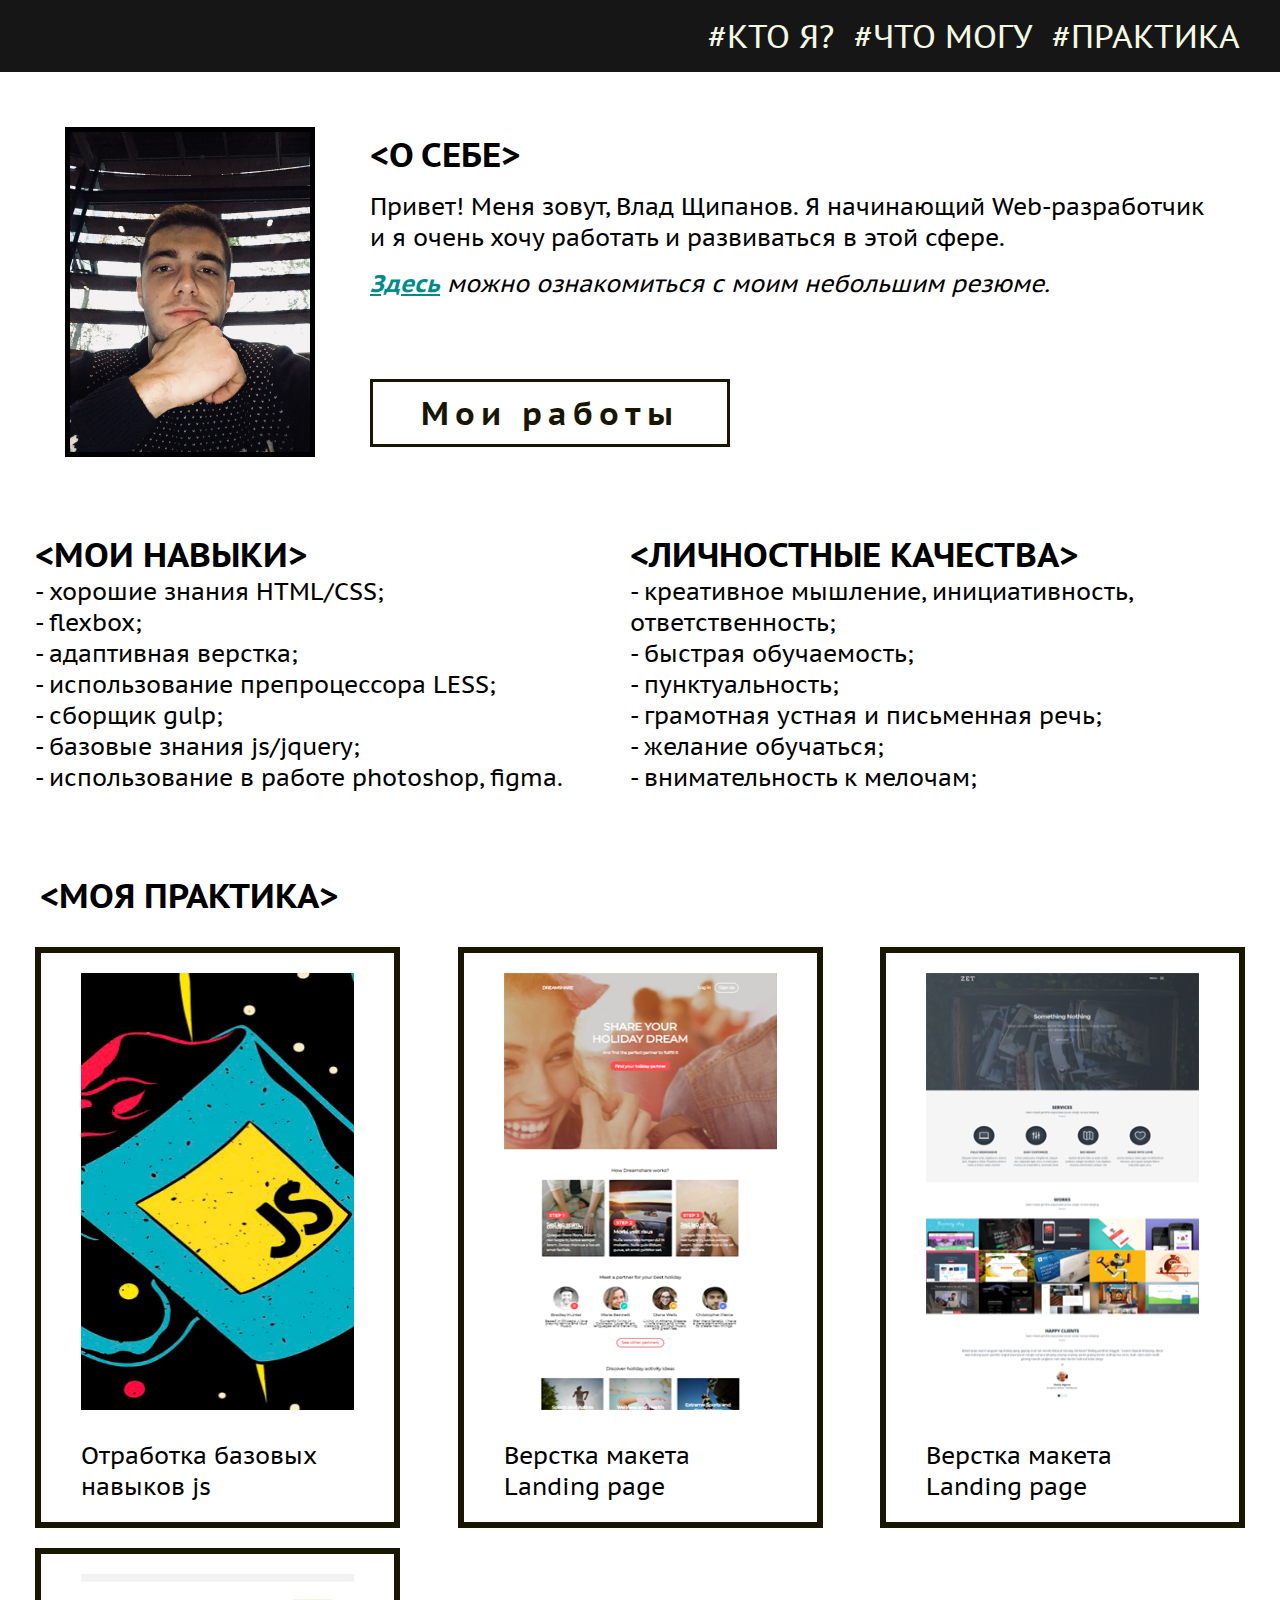
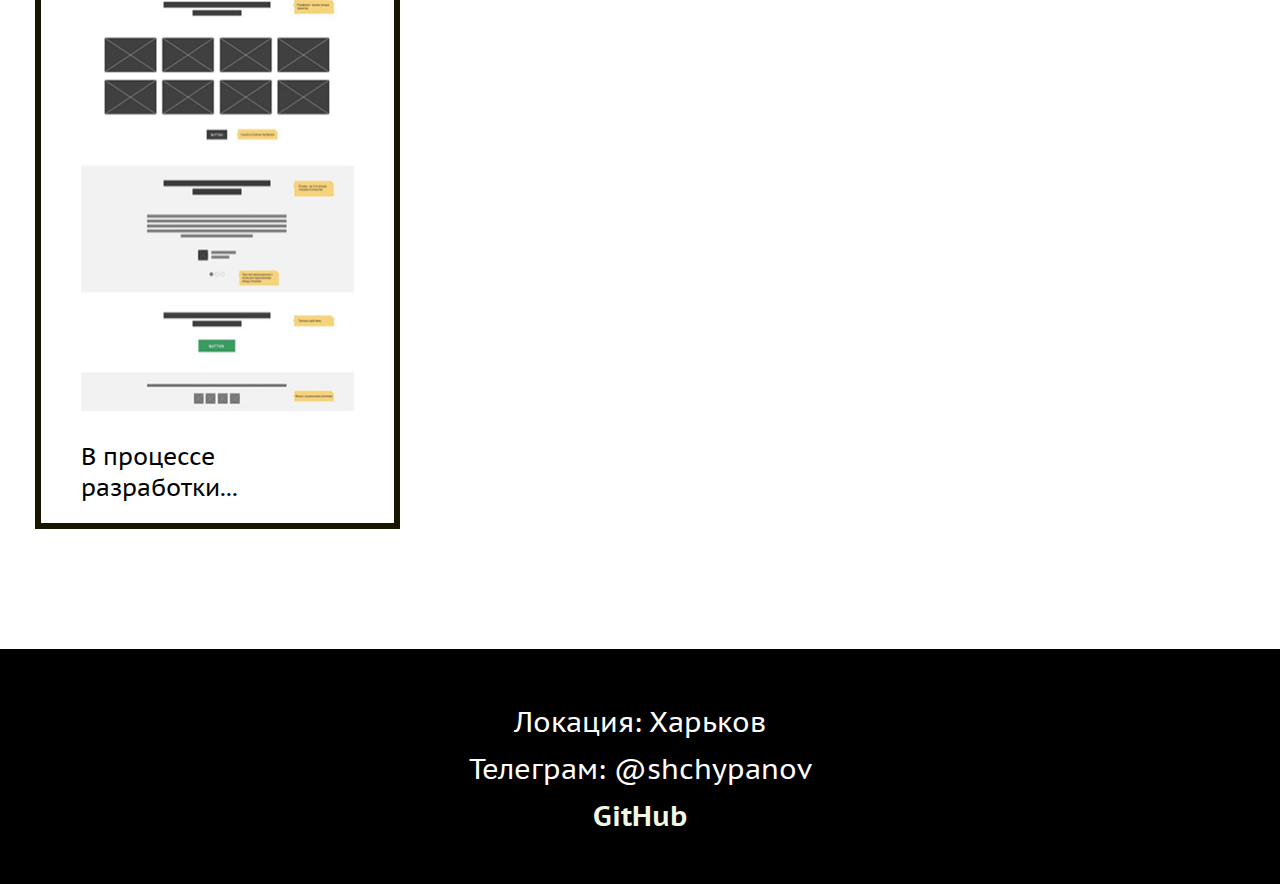
<file: index.html>
<!DOCTYPE html>
<html lang="ru">

<head>
  <meta charset="UTF-8">
  <meta name="viewport" content="width=device-width">
  <title>Начинающий Web-разработчик | Портфолио</title>
  <link href="https://fonts.googleapis.com/css?family=PT+Sans+Caption:400,700&amp;subset=cyrillic" rel="stylesheet">
  <link rel="stylesheet" href="css/styles.css">
    <meta charset="UTF-8">
    <meta name="viewport" content="width=device-width">
    <title>Web-разработчик | Портфолио</title>
    <link href="https://fonts.googleapis.com/css?family=PT+Sans+Caption:400,700&amp;subset=cyrillic" rel="stylesheet">
    <link rel="stylesheet" href="css/styles.css">
</head>

<body>
<div class="site-wrap">
  <header class="header">
    <div class="wrapper">
      <nav class="nav">
        <a href="#index" class="nav__item">#Кто я?</a>
        <a href="#skills" class="nav__item">#Что могу</a>
        <a href="#portfolio" class="nav__item">#Практика</a>
      </nav>
    </div> <!-- wrapper -->
  </header>
  <main class="main">
    <section class="about" id="index">
      <div class="wrapper">
        <img src="img/shchypanovvlad.jpg" width="960" height="1280" alt="Щипанов Владислав"
             class="about__photo">
        <div class="about-wrap-text">
          <h1 class="title">&lt;О себе&gt;</h1>
          <p class="about-wrap-text__text">Привет! Меня зовут, Влад Щипанов. Я начинающий Web-разработчик
            и я очень хочу
            работать и развиваться в этой сфере.</p>
          <p class="about-wrap-text__text about-wrap-text__text_resume"><a href="Щипанов Владислав.pdf">Здесь</a> можно
            ознакомиться с моим
            небольшим резюме.</p>
          <a href="#portfolio" class="about-wrap-text__btn btn-style">Мои работы</a>
        </div>
      </div> <!-- << wrapper -->
    </section> <!-- << about -->

    <div class="skills" id="skills">
      <div class="wrapper">
        <div class="skills-wrap">
          <ul class="skills-list">
            <li class="title">&lt;Мои навыки&gt;</li>
            <li class="skills-item">- хорошие знания HTML/CSS;</li>
            <li class="skills-item">- flexbox;</li>
            <li class="skills-item">- адаптивная верстка;</li>
            <li class="skills-item">- использование препроцессора LESS;</li>
            <li class="skills-item">- сборщик gulp;</li>
            <li class="skills-item">- базовые знания js/jquery;</li>
            <li class="skills-item">- использование в работе photoshop, figma.</li>
          </ul>
          <ul class="skills-list">
            <li class="title">&lt;Личностные качества&gt;</li>
            <li class="skills-item">- креативное мышление, инициативность, ответственность;</li>
            <li class="skills-item">- быстрая обучаемость;</li>
            <li class="skills-item">- пунктуальность;</li>
            <li class="skills-item">- грамотная устная и письменная речь;</li>
            <li class="skills-item">- желание обучаться;</li>
            <li class="skills-item">- внимательность к мелочам;</li>
          </ul>
        </div>
      </div> <!-- << wrapper -->
    </div> <!-- << skills -->

    <section class="portfolio" id="portfolio">
      <div class="wrapper">
        <h1 class="title">&lt;Моя практика></h1>
        <ul class="portfolio-list">
          <li>
            <a href="site/practiceJS/index.html" class="portfolio-item">
              <img src="img/practiceJS.jpg" alt="Практика JavaScript" class="portfolio-item__img">
              <span class="portfolio-item__note">Отработка базовых навыков js</span>
            </a>
          </li>
          <li>
            <a href="site/dreamshare/index.html" class="portfolio-item">
              <img src="img/img-1.png" alt="Верстка Landing Page" class="portfolio-item__img">
              <span class="portfolio-item__note">Верстка макета Landing page</span>
            </a>
          </li>
          <li>
            <a href="site/zet/index.html" class="portfolio-item">
              <img src="img/img-2.png" alt="Верстка Landing Page" class="portfolio-item__img">
              <span class="portfolio-item__note">Верстка макета Landing page</span>
            </a>
          </li>
          <li>
            <a href="#" class="portfolio-item">
              <img src="img/img-last.png" alt="Я над этим работаю" class="portfolio-item__img">
              <span class="portfolio-item__note">В процессе разработки...</span>
            </a>
          </li>
        </ul>
      </div> <!-- << wrapper -->
    </section> <!-- << portfolio -->

  </main>

  
        <footer class="footer">
            <div class="wrapper">
                <h2 class="title footer__title">&lt;Контакты&gt;</h2>
                <p class="footer__item">Локация: Харьков</p>
                <p class="footer__item">Телеграм: @shchypanov</p>
                <p class="footer__item"><a href="https://github.com/shchypanov">GitHub</a></p>
            </div>
        </footer>
    </div> <!-- << site-wrap -->
</body>

</html>
</file>
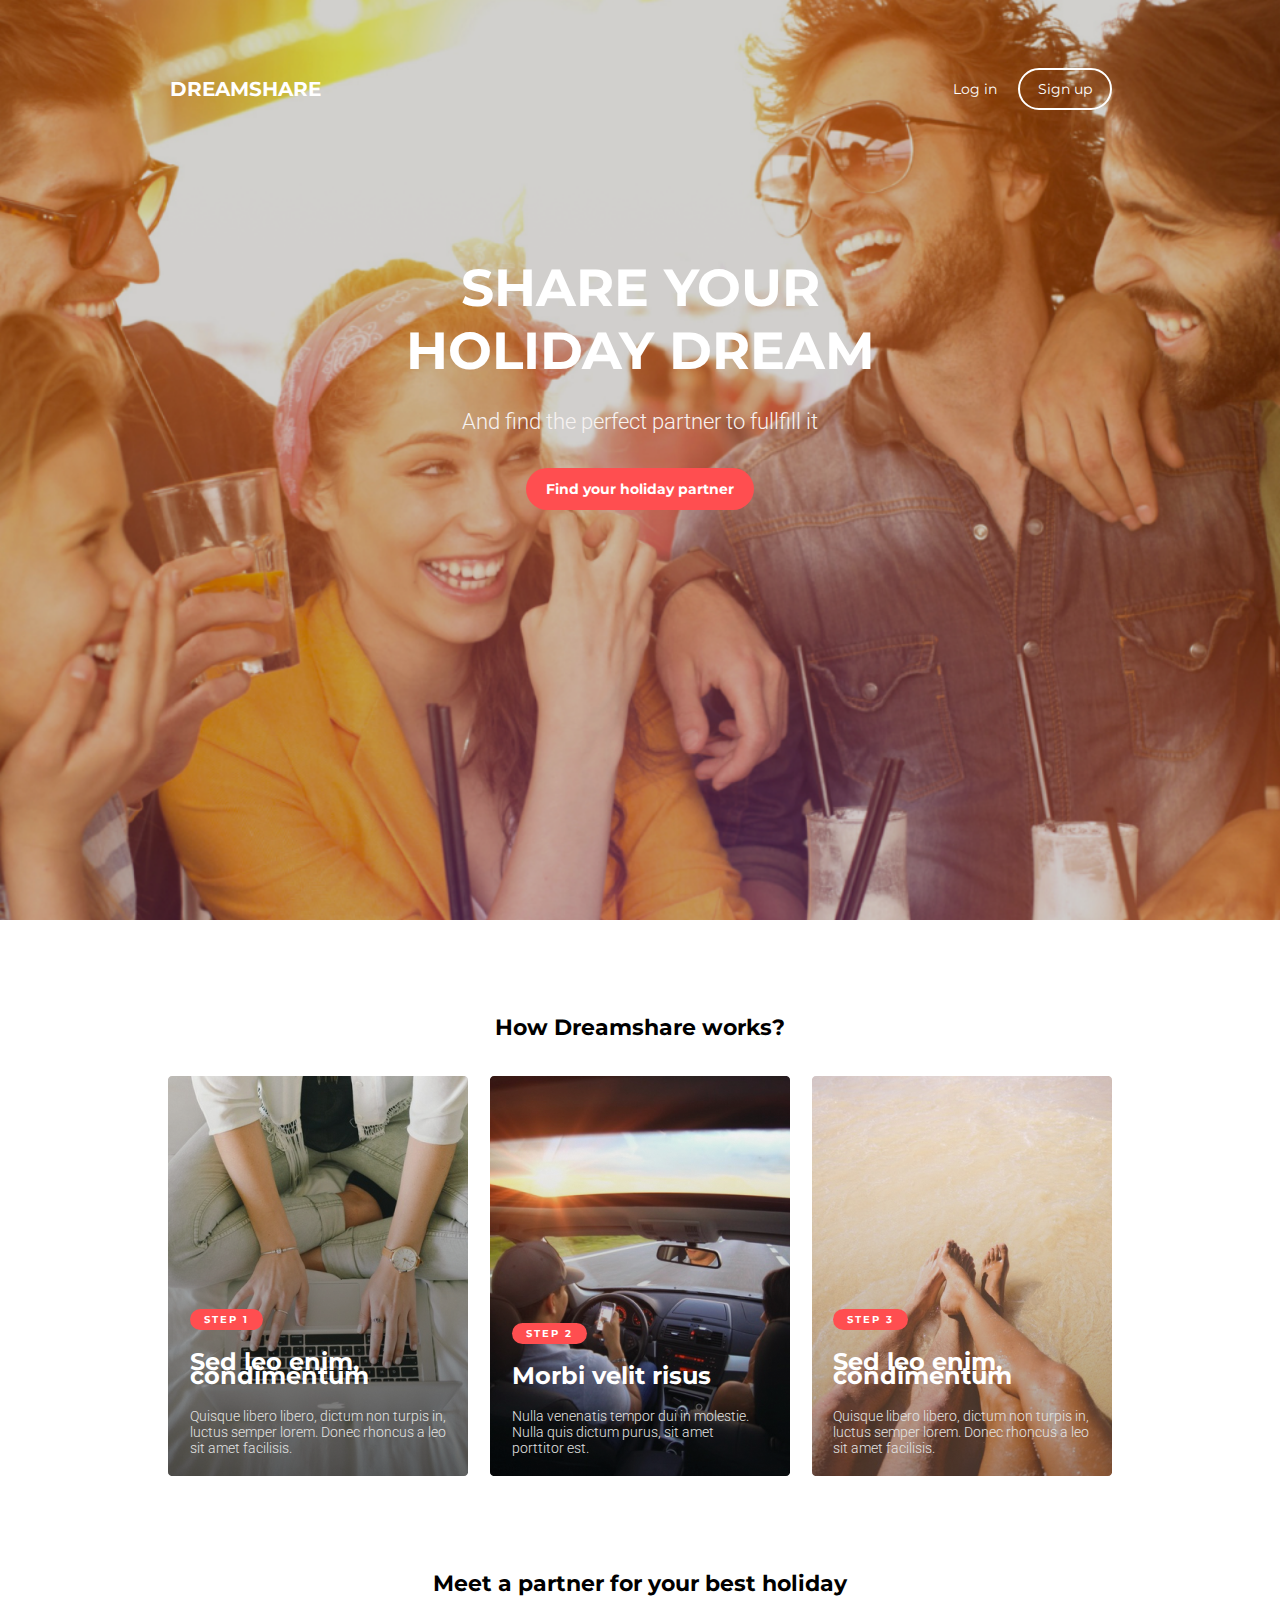
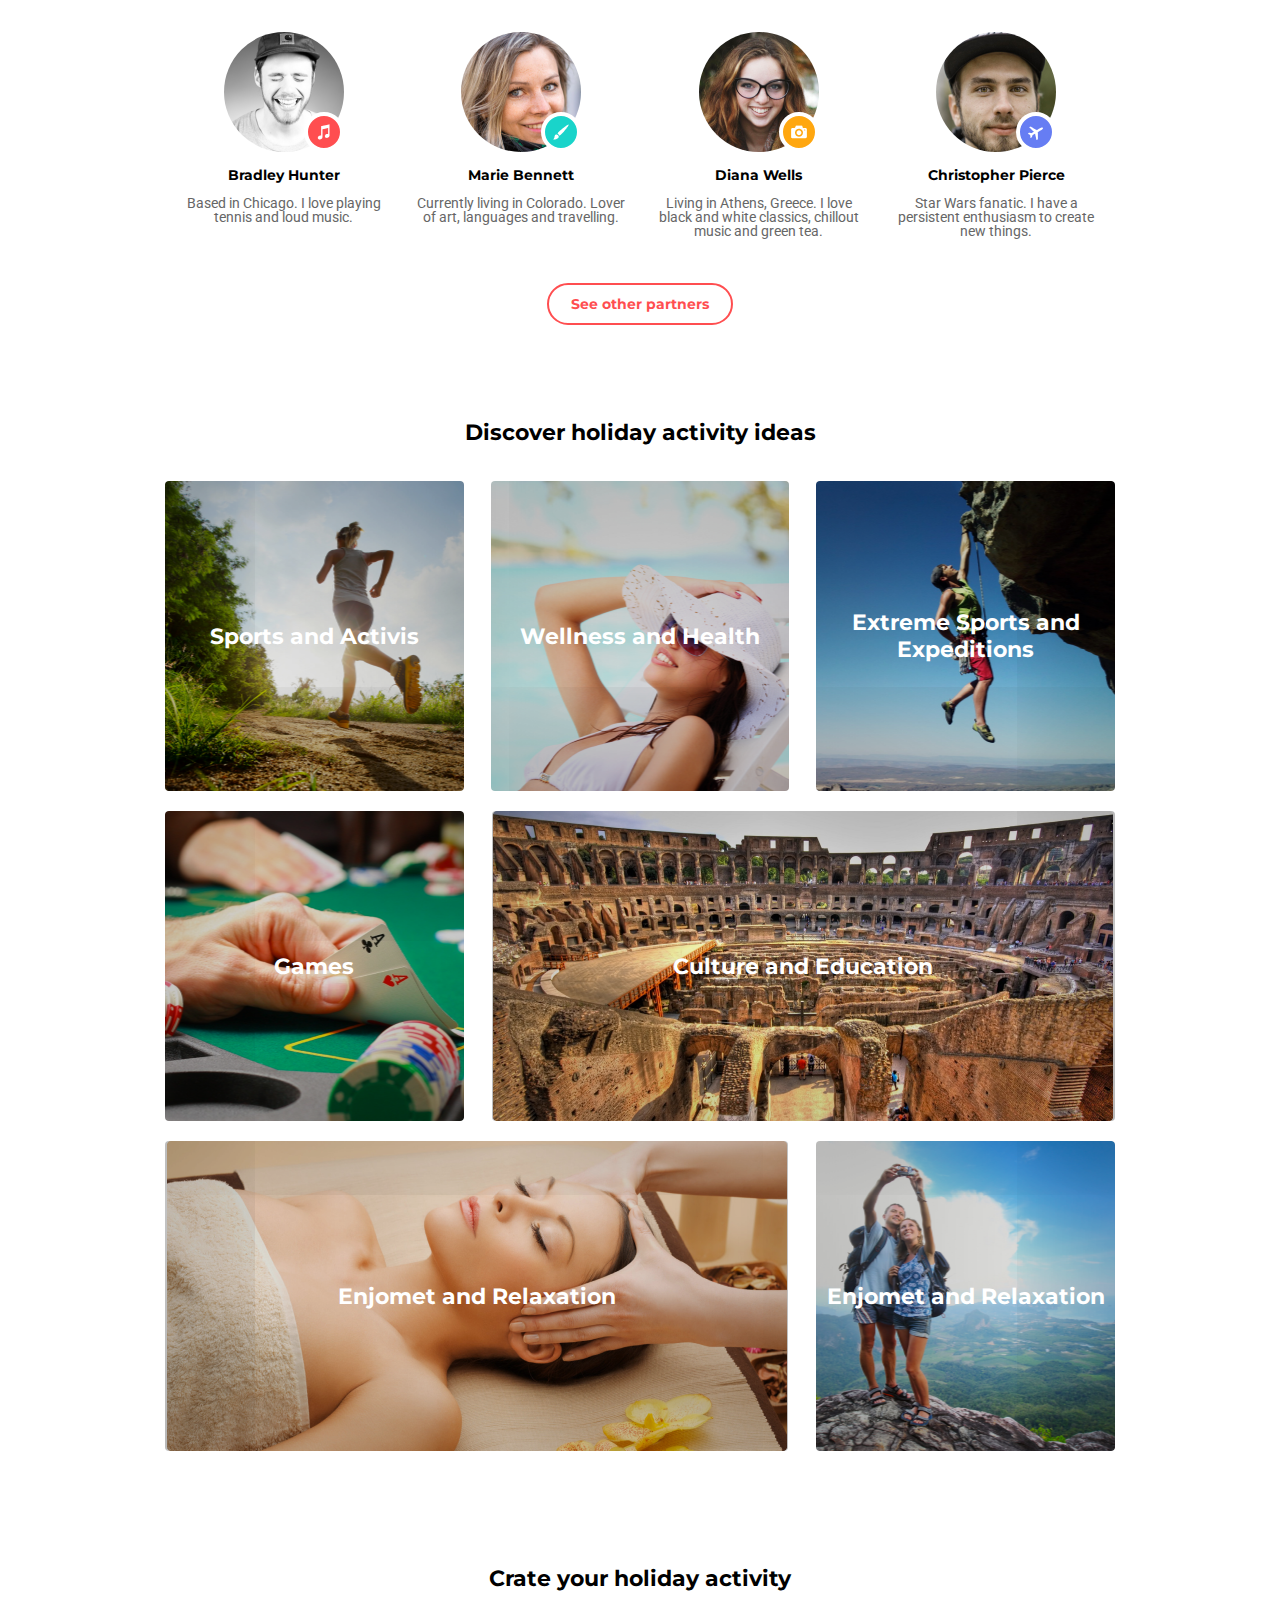
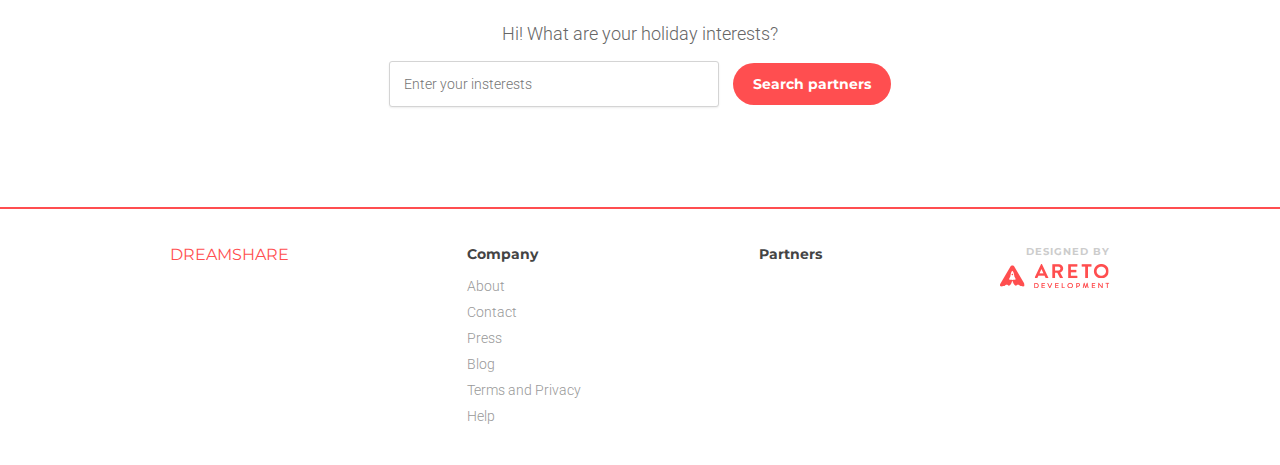
<file: site/dreamshare/index.html>
<!DOCTYPE html>
<html lang="ru">
<head>
    <meta charset="UTF-8">
    <meta name="viewport" content="width=device-width">
    <title>Grid</title>
    <link rel="stylesheet" href="css/styles.css">
    <link href="https://fonts.googleapis.com/css?family=Montserrat%7CRoboto:300,400" rel="stylesheet">
</head>
<body>
<div class="site-wrap">

    <!-- Header >> -->
    <header class="header">
        <div class="wrapper">
            <div class="top-header">
                <a href="#" class="logo-header">Dreamshare</a>
                <ul class="auth">
                    <li><a class="auth__item" href="#">Log in</a></li>
                    <li><a class="auth__item auth__item_active" href="#">Sign up</a></li>
                </ul>
            </div>

            <div class="middle-header">
                <h2 class="middle-header__title">SHARE YOUR HOLIDAY DREAM</h2>
                <span class="middle-header__text">And find the perfect partner to fullfill it</span>
                <a href="#" class="middle-header_btn red-btn">Find your holiday partner</a>
            </div>
        </div> <!-- << wrapper-->
    </header>
    <!-- << Header -->

    <!-- Main -->
    <main class="main">
        <!-- Section How it Works -->
        <section class="how-it-works">
            <div class="wrapper">

                <h1 class="section-title">How Dreamshare works?</h1>

                <ul class="steps">
                    <li class="step step_one">
                        <span class="step__label red-btn">Step 1</span>
                        <h2 class="step__title">Sed leo enim, condimentum</h2>
                        <p class="step__text">Quisque libero libero, dictum non turpis in, luctus semper lorem.
                            Donec rhoncus a leo sit amet facilisis.</p>
                    </li>
                    <li class="step step_two">
                        <span class="step__label red-btn">Step 2</span>
                        <h2 class="step__title">Morbi velit risus</h2>
                        <p class="step__text">Nulla venenatis tempor dui in molestie. Nulla quis dictum purus,
                            sit amet porttitor est.</p>
                    </li>
                    <li class="step step_three">
                        <span class="step__label red-btn">Step 3</span>
                        <h2 class="step__title">Sed leo enim, condimentum</h2>
                        <p class="step__text">Quisque libero libero, dictum non turpis in, luctus semper lorem.
                            Donec rhoncus a leo sit amet facilisis.</p>
                    </li>
                </ul>

            </div> <!-- << wrapper -->
        </section>
        <!-- << Section How it Works -->

        <!-- Section People -->
        <section class="people">
            <div class="wrapper">

                <h1 class="section-title">Meet a partner for your best holiday</h1>

                <ul class="people-list">
                    <li class="people-list__item">
                        <div class="people-list__item_photo-wrap people-list__item_photo-wrap-one">
                            <img class="people-list__item_photo" width="120" height="120" src="img/people1.png" alt="Bradley Hunter">
                        </div>
                        <h3 class="people-list__item_name">Bradley Hunter</h3>
                        <span class="people-list__item_text">Based in Chicago. I love playing tennis and loud music.</span>
                    </li>
                    <li class="people-list__item">
                        <div class="people-list__item_photo-wrap people-list__item_photo-wrap-two">
                            <img class="people-list__item_photo" width="120" height="120" src="img/people2.png" alt="Marie Bennett">
                        </div>
                        <h3 class="people-list__item_name">Marie Bennett</h3>
                        <span class="people-list__item_text">Currently living in Colorado. Lover of art, languages and
                              travelling.</span>
                    </li>
                    <li class="people-list__item">
                        <div class="people-list__item_photo-wrap people-list__item_photo-wrap-three">
                            <img class="people-list__item_photo" width="120" height="120" src="img/people3.png" alt="Diana Wells">
                        </div>
                        <h3 class="people-list__item_name">Diana Wells</h3>
                        <span class="people-list__item_text">Living in Athens, Greece. I love black and white classics,
                              chillout music and green tea.</span>
                    </li>
                    <li class="people-list__item">
                        <div class="people-list__item_photo-wrap people-list__item_photo-wrap-four">
                            <img class="people-list__item_photo" width="120" height="120" src="img/people4.png" alt="Christopher Pierce">
                        </div>
                        <h3 class="people-list__item_name">Christopher Pierce</h3>
                        <span class="people-list__item_text">Star Wars fanatic. I have a persistent enthusiasm to 
                              create new things.</span>
                    </li>
                </ul>

                <a href="#" class="people__btn red-btn">See other partners</a>

            </div> <!-- << wrapper -->
        </section>
        <!-- << Section People -->

        <!-- Section with activity and holiday -->
        <section class="holiday">
            <div class="wrapper">

                <div class="h1 section-title">Discover holiday activity ideas</div>

                <ul class="activities">
                    <li class="activity activity_one">Sports and Activis</li>
                    <li class="activity activity_two">Wellness and Health</li>
                    <li class="activity activity_three">Extreme Sports and Expeditions</li>
                    <li class="activity activity_four">Games</li>
                    <li class="activity activity_five activity_wide">Culture and Education</li>
                    <li class="activity activity_six activity_wide">Enjomet and Relaxation</li>
                    <li class="activity activity_seven">Enjomet and Relaxation</li>
                </ul>

            </div> <!-- << wrapper -->
        </section>
        <!-- Section with activity and holiday -->

        <!-- Section with callback -->
        <section class="callback">
            <div class="wrapper">

                <h1 class="section-title">Crate your holiday activity</h1>

                <span class="callback__title">Hi! What are your holiday interests?</span>

                <form class="callback__form" action="#">
                    <input type="text" class="callback__input" placeholder="Enter your insterests">
                    <a href="#" class="callback__submit red-btn">Search partners</a>
                </form>

            </div> <!-- << wrapper -->
        </section>
        <!-- << Section with callback -->
    </main>
    <!-- << Main -->

    <!-- Foter -->
    <footer class="footer">

        <div class="wrapper">
            <div class="footer__wrap">
                <a href="#" class="logo-footer">Dreamshare</a>

                <ul class="nav-footer">
                    <li class="nav-footer__item nav-footer__item_title">Company</li>
                    <li class="nav-footer__item"><a href="#">About</a></li>
                    <li class="nav-footer__item"><a href="#">Contact</a></li>
                    <li class="nav-footer__item"><a href="#">Press</a></li>
                    <li class="nav-footer__item"><a href="#">Blog</a></li>
                    <li class="nav-footer__item"><a href="#">Terms and Privacy</a></li>
                    <li class="nav-footer__item"><a href="#">Help</a></li>
                </ul>

                <ul class="nav-footer">
                    <li class="nav-footer__item nav-footer__item_title">Partners</li>
                </ul>

                <div class="copyright">
                    <span class="copyright__text">Designed by</span>
                    <a href="#">
                        <img src="img/copyright.png" width="110" height="24" alt="Copyright" class="copyright__logo">
                    </a>
                </div>
            </div> <!-- << footer__wrap-->
        </div> <!-- << wrapper-->

    </footer>
    <!-- << Foter -->
</div>
</body>
</html>
</file>
<file: css/styles.css>
*{font-family:'PT Sans Caption',sans-serif}blockquote,body,code,dd,div,dl,dt,fieldset,form,h1,h2,h3,h4,h5,h6,input,li,p,pre,td,textarea,th,ul{margin:0;padding:0}table{border-collapse:collapse;border-spacing:0}abbr,fieldset,img{border:0}address,caption,cite,code,dfn,em,strong,th,var{font-style:normal;font-weight:400}ul li{list-style:none}caption,th{text-align:left}h1,h2,h3,h4,h5,h6{font-size:100%;font-weight:400}sup{vertical-align:text-top}sub{vertical-align:text-bottom}input,select,textarea{font-family:inherit;font-size:inherit;font-weight:inherit}legend{color:#000}article,aside,details,figcaption,figure,footer,header,hgroup,main,menu,nav,section{display:block}img{max-width:100%;height:auto}.wrapper{max-width:1200px;padding-left:30px;padding-right:30px;margin:0 auto}a{text-decoration:none}.title{font-size:34px;text-transform:uppercase;font-weight:700}.btn-style{display:inline-block;font-size:32px;font-weight:700;width:35%;padding:10px 30px;position:relative;border:3px solid #181601;color:#181601;-webkit-transition:.4s;transition:.4s;text-align:center}.btn-style::after{content:"";position:absolute;top:0;left:0;right:0;bottom:0;width:100%;height:100%;margin:auto;border:3px solid transparent;-webkit-transition:.4s;transition:.4s}.btn-style:hover{padding-left:5px;padding-top:5px}.btn-style:hover::after{border-color:#181601;margin-left:3px;margin-top:3px}.header{background-color:#161616}.header .nav{display:-webkit-box;display:-webkit-flex;display:flex;-webkit-flex-wrap:wrap;flex-wrap:wrap;-webkit-box-pack:end;-webkit-justify-content:flex-end;justify-content:flex-end}.header .nav__item{color:#f3f8e3;font-size:32px;text-transform:uppercase;margin-left:20px;padding:15px 0}.header .nav__item:first-child{margin-left:0}.about{padding-top:60px}.about .wrapper{display:-webkit-box;display:-webkit-flex;display:flex;-webkit-flex-wrap:wrap;flex-wrap:wrap;-webkit-justify-content:space-around;justify-content:space-around}.about__photo{width:20%;height:20%;box-shadow:0 0 0 5px #000,0 0 0 10px #fff}.about .about-wrap-text{width:70%}.about .about-wrap-text__text{padding-top:15px;font-size:24px}.about .about-wrap-text__text_resume{font-style:italic}.about .about-wrap-text__text_resume a{text-decoration:underline;font-weight:700;color:#008b8b}.about .about-wrap-text__btn{margin-top:80px;letter-spacing:6px}.skills{margin-top:80px}.skills .skills-wrap{display:-webkit-box;display:-webkit-flex;display:flex;-webkit-flex-wrap:wrap;flex-wrap:wrap;margin-left:-5px;margin-right:-5px;font-size:24px}.skills .skills-wrap .skills-list{width:calc(50% - 10px)}.portfolio{margin-top:80px}.portfolio .portfolio-list{display:-webkit-box;display:-webkit-flex;display:flex;-webkit-flex-wrap:wrap;flex-wrap:wrap;margin-left:-5px;margin-right:-5px;-webkit-box-pack:justify;-webkit-justify-content:space-between;justify-content:space-between;margin-top:30px}.portfolio .portfolio-list .portfolio-item{display:-webkit-box;display:-webkit-flex;display:flex;-webkit-box-orient:vertical;-webkit-box-direction:normal;-webkit-flex-direction:column;flex-direction:column;-webkit-box-align:center;-webkit-align-items:center;align-items:center;-webkit-box-pack:end;-webkit-justify-content:flex-end;justify-content:flex-end;position:relative;border:6px solid #181601;color:#181601;-webkit-transition:.4s;transition:.4s;padding:20px 40px;width:273px; margin-bottom:20px;}.portfolio .portfolio-list .portfolio-item::after{content:"";position:absolute;top:0;left:0;right:0;bottom:0;width:100%;height:100%;margin:auto;border:3px solid transparent;-webkit-transition:.4s;transition:.4s}.portfolio .portfolio-list .portfolio-item:hover{padding-top:5px}.portfolio .portfolio-list .portfolio-item__note{margin-top:30px;font-size:24px;color:#000}.portfolio .portfolio-list .portfolio-item__img{width:273px;height:437px}.footer{background-color:#000;margin-top:100px;padding-bottom:50px}.footer__item{font-size:28px;text-align:center;color:#fff;padding-top:10px}.footer__item a{color:#f3f8e3;font-weight:700}@media screen and (max-width:981px){.wrapper{padding-left:20px;padding-right:20px}}@media screen and (max-width:748px){.wrapper{padding-left:10px;padding-right:10px}}@media screen and (max-width:576px){.wrapper{padding-left:5px;padding-right:5px}}@media screen and (max-width:380px){.wrapper{padding-left:5px;padding-right:5px}}
/*# sourceMappingURL=styles.css.map */
</file>
<file: site/dreamshare/css/styles.css>
*{font-family:Montserrat,sans-serif}blockquote,body,code,dd,div,dl,dt,fieldset,form,h1,h2,h3,h4,h5,h6,input,li,p,pre,td,textarea,th,ul{margin:0;padding:0}table{border-collapse:collapse;border-spacing:0}abbr,fieldset,img{border:0}address,caption,cite,code,dfn,em,strong,th,var{font-style:normal;font-weight:400}ul li{list-style:none}caption,th{text-align:left}h1,h2,h3,h4,h5,h6{font-size:100%;font-weight:400}sup{vertical-align:text-top}sub{vertical-align:text-bottom}input,select,textarea{font-family:inherit;font-size:inherit;font-weight:inherit}legend{color:#000}article,aside,details,figcaption,figure,footer,header,hgroup,main,menu,nav,section{display:block}img{max-width:100%;height:auto}a{text-decoration:none}.wrapper{max-width:940px;padding-left:30px;padding-right:30px;margin:0 auto}.red-btn{background-color:#ff4e50;border-radius:40px;font-size:14px;color:#fff;font-weight:700;padding:12px 20px}.header{background:url(../img/background.png) center/cover no-repeat}.header .top-header{display:-webkit-box;display:-webkit-flex;display:flex;-webkit-box-pack:justify;-webkit-justify-content:space-between;justify-content:space-between;-webkit-box-align:center;-webkit-align-items:center;align-items:center;padding-top:70px}.header .top-header .logo-header{color:#fff;text-transform:uppercase;font-size:20px;font-weight:700}.header .top-header .auth{display:-webkit-box;display:-webkit-flex;display:flex;-webkit-flex-wrap:wrap;flex-wrap:wrap}.header .top-header .auth li{margin-left:5px}.header .top-header .auth__item{display:block;color:#fff;font-size:14px;padding:10px 18px}.header .top-header .auth__item:focus,.header .top-header .auth__item:hover,.header .top-header .auth__item_active{border:2px solid #fff;border-radius:40px;margin:-2px}.header .middle-header{box-sizing:border-box;margin-left:5px;margin-right:5px;word-wrap:break-word;width:calc(100% - 10px);display:-webkit-box;display:-webkit-flex;display:flex;-webkit-box-orient:vertical;-webkit-box-direction:normal;-webkit-flex-direction:column;flex-direction:column;-webkit-box-align:center;-webkit-align-items:center;align-items:center;text-align:center}.header .middle-header__title{font-size:52px;font-weight:700;color:#fff;margin-bottom:28px;margin-top:148px;max-width:470px}.header .middle-header__text{display:block;font-family:Roboto,sans-serif;font-size:22px;font-weight:300;line-height:24px;color:#f7f3f2;margin-bottom:34px}.header .middle-header_btn{display:block;margin-bottom:410px}.section-title{font-size:22px;font-weight:700;margin-top:94px;margin-bottom:35px;text-align:center}.how-it-works .steps{display:-webkit-box;display:-webkit-flex;display:flex;-webkit-flex-wrap:wrap;flex-wrap:wrap;margin-left:-5px;margin-right:-5px;-webkit-box-pack:justify;-webkit-justify-content:space-between;justify-content:space-between}.how-it-works .steps .step{width:30.6%;height:400px;border-radius:4px;display:-webkit-box;display:-webkit-flex;display:flex;-webkit-box-orient:vertical;-webkit-box-direction:normal;-webkit-flex-direction:column;flex-direction:column;-webkit-box-align:start;-webkit-align-items:flex-start;align-items:flex-start;-webkit-box-pack:end;-webkit-justify-content:flex-end;justify-content:flex-end;padding:0 25px 20px;box-sizing:border-box;width:calc(33.333333333333336% - 10px)}.how-it-works .steps .step_one{background:url(../img/step1.png) center no-repeat}.how-it-works .steps .step_two{background:url(../img/step2.png) center no-repeat}.how-it-works .steps .step_three{background:url(../img/step3.png) center no-repeat}.how-it-works .steps .step__label{display:block;padding:4px 14px;text-transform:uppercase;font-size:10px;letter-spacing:2px;margin-bottom:25px}.how-it-works .steps .step__title{font-weight:700;line-height:14px;font-size:24px;color:#fff;margin-bottom:25px;width:100%}.how-it-works .steps .step__text{font-family:Roboto,sans-serif;font-size:14px;color:#e3e3e3;font-weight:300;width:100%}.people{text-align:center}.people .people-list{display:-webkit-box;display:-webkit-flex;display:flex;-webkit-flex-wrap:wrap;flex-wrap:wrap;margin-left:-5px;margin-right:-5px;-webkit-box-pack:justify;-webkit-justify-content:space-between;justify-content:space-between;text-align:center}.people .people-list__item{margin-bottom:45px;width:25%;display:-webkit-box;display:-webkit-flex;display:flex;-webkit-box-orient:vertical;-webkit-box-direction:normal;-webkit-flex-direction:column;flex-direction:column;-webkit-box-align:center;-webkit-align-items:center;align-items:center}.people .people-list__item_photo-wrap{width:120px;height:120px;position:relative;margin-bottom:14px}.people .people-list__item_photo-wrap::after{content:'';position:absolute;right:0;bottom:0;width:32px;height:32px;border-radius:50%;border:4px solid #fff}.people .people-list__item_photo-wrap-one::after{background:url(../img/music-ico.png) center no-repeat #ff4e50}.people .people-list__item_photo-wrap-two::after{background:url(../img/brash-ico.png) center no-repeat #19d4ca}.people .people-list__item_photo-wrap-three::after{background:url(../img/camera-ico.png) center no-repeat #ffa710}.people .people-list__item_photo-wrap-four::after{background:url(../img/airplane-ico.png) center no-repeat #667df3}.people .people-list__item_photo{border-radius:50%}.people .people-list__item_name{font-size:14px;font-weight:700;margin-bottom:12px}.people .people-list__item_text{font-family:Roboto,sans-serif;font-size:14px;line-height:14px;color:#666;width:220px}.people__btn{display:inline-block;background-color:transparent;color:#ff4e50;font-weight:700;border:2px solid #ff4e50;padding:10px 22px}.holiday .activities{display:-webkit-box;display:-webkit-flex;display:flex;-webkit-flex-wrap:wrap;flex-wrap:wrap;margin-left:-5px;margin-right:-5px;-webkit-box-pack:justify;-webkit-justify-content:space-between;justify-content:space-between}.holiday .activities .activity{width:calc(32.5% - 10px);height:310px;position:relative;display:-webkit-box;display:-webkit-flex;display:flex;-webkit-box-pack:center;-webkit-justify-content:center;justify-content:center;-webkit-box-align:center;-webkit-align-items:center;align-items:center;text-align:center;margin-bottom:20px;font-size:22px;font-weight:700;color:#fff;box-shadow:inset 0 0 300px 0 rgba(0,0,0,.6);border-radius:4px}.holiday .activities .activity_wide{width:calc(66.66666666666667% - 10px)}.holiday .activities .activity_one{background:url(../img/activity-1.png) center no-repeat}.holiday .activities .activity_two{background:url(../img/activity-2.png) center no-repeat}.holiday .activities .activity_three{background:url(../img/activity-3.png) center no-repeat}.holiday .activities .activity_four{background:url(../img/activity-4.png) center no-repeat}.holiday .activities .activity_five{background:url(../img/activity-5.png) center no-repeat}.holiday .activities .activity_six{background:url(../img/activity-6.png) center no-repeat}.holiday .activities .activity_seven{background:url(../img/activity-7.png) center no-repeat}.callback{text-align:center}.callback__title{display:block;font-family:Roboto,sans-serif;font-weight:300;line-height:14px;font-size:18px;color:#666;margin-bottom:20px}.callback__form{margin-bottom:100px}.callback__input{font-family:Roboto,sans-serif;color:#999;font-weight:300;font-size:14px;width:300px;background:#fff;border:1px solid #d4d4d4;box-shadow:0 1px 2px rgba(0,0,0,.073313);border-radius:3px;padding:14px}.callback__submit{display:inline-block;margin-left:10px}.footer{border-top:2px solid #ff4e50;padding:36px 0}.footer__wrap{display:-webkit-box;display:-webkit-flex;display:flex;-webkit-flex-wrap:wrap;flex-wrap:wrap;-webkit-box-pack:justify;-webkit-justify-content:space-between;justify-content:space-between;-webkit-box-align:start;-webkit-align-items:flex-start;align-items:flex-start}.footer__wrap .logo-footer{text-transform:uppercase;font-size:16px;color:#ff4e50}.footer__wrap .nav-footer__item{font-size:14px;line-height:26px;font-weight:300}.footer__wrap .nav-footer__item a{font-family:Roboto,sans-serif;color:#999}.footer__wrap .nav-footer__item_title{font-weight:700;line-height:normal;color:#444;padding-bottom:10px}.footer__wrap .copyright{display:-webkit-box;display:-webkit-flex;display:flex;-webkit-box-orient:vertical;-webkit-box-direction:normal;-webkit-flex-direction:column;flex-direction:column;-webkit-box-align:end;-webkit-align-items:flex-end;align-items:flex-end}.footer__wrap .copyright__text{font-size:10px;font-weight:700;letter-spacing:1px;color:#ccc;text-transform:uppercase;padding-bottom:6px}@media screen and (max-width:990px){.wrapper{padding-left:20px;padding-right:20px}.people .people-list{-webkit-box-pack:center;-webkit-justify-content:center;justify-content:center}.people .people-list__item{width:350px}}@media screen and (max-width:748px){.wrapper{padding-left:10px;padding-right:10px}.how-it-works .steps{-webkit-box-orient:vertical;-webkit-box-direction:normal;-webkit-flex-direction:column;flex-direction:column;-webkit-box-align:center;-webkit-align-items:center;align-items:center}.how-it-works .steps .step{width:300px}}@media screen and (max-width:576px){.wrapper{padding-left:5px;padding-right:5px}.how-it-works .steps .step{height:240px}.holiday .activities{-webkit-justify-content:space-around;justify-content:space-around}.holiday .activities .activity{width:calc(50% - 10px);height:120px}.callback__form{margin-bottom:40px}.callback__input{margin-bottom:15px;width:280px}.callback__submit{width:280px}.footer__wrap{-webkit-box-orient:vertical;-webkit-box-direction:normal;-webkit-flex-direction:column;flex-direction:column;-webkit-box-align:center;-webkit-align-items:center;align-items:center;text-align:center}.footer__wrap .logo-footer{margin-bottom:15px;font-size:36px}.footer__wrap .nav-footer{display:-webkit-box;display:-webkit-flex;display:flex;-webkit-flex-wrap:wrap;flex-wrap:wrap;-webkit-box-pack:center;-webkit-justify-content:center;justify-content:center}.footer__wrap .nav-footer__item{margin-bottom:5px;font-size:28px;margin-right:20px}.footer__wrap .nav-footer__item:last-child{margin-right:0}.footer__wrap .nav-footer__item_title{-webkit-flex-basis:100%;flex-basis:100%;margin-top:12px;margin-bottom:12px;font-size:30px;margin-right:0}.footer__wrap .copyright{-webkit-box-align:center;-webkit-align-items:center;align-items:center}.footer__wrap .copyright__text{font-size:14px}}@media screen and (max-width:380px){.wrapper{padding-left:5px;padding-right:5px}.header .top-header{-webkit-box-orient:vertical;-webkit-box-direction:normal;-webkit-flex-direction:column;flex-direction:column;padding-top:30px}.header .top-header .auth{-webkit-box-ordinal-group:0;-webkit-order:-1;order:-1;padding-bottom:96px}.header .middle-header__title{font-size:30px;max-width:272px}.header .middle-header__text{font-size:18px;max-width:272px}.header .middle-header_btn{padding:12px 46px;margin-bottom:152px}.holiday .activities{display:-webkit-box;display:-webkit-flex;display:flex;-webkit-box-orient:vertical;-webkit-box-direction:normal;-webkit-flex-direction:column;flex-direction:column;-webkit-box-align:center;-webkit-align-items:center;align-items:center}.holiday .activities .activity{width:calc(83.33333333333334% - 10px)}.callback__input,.callback__submit{width:240px}}
/*# sourceMappingURL=styles.css.map */
</file>
